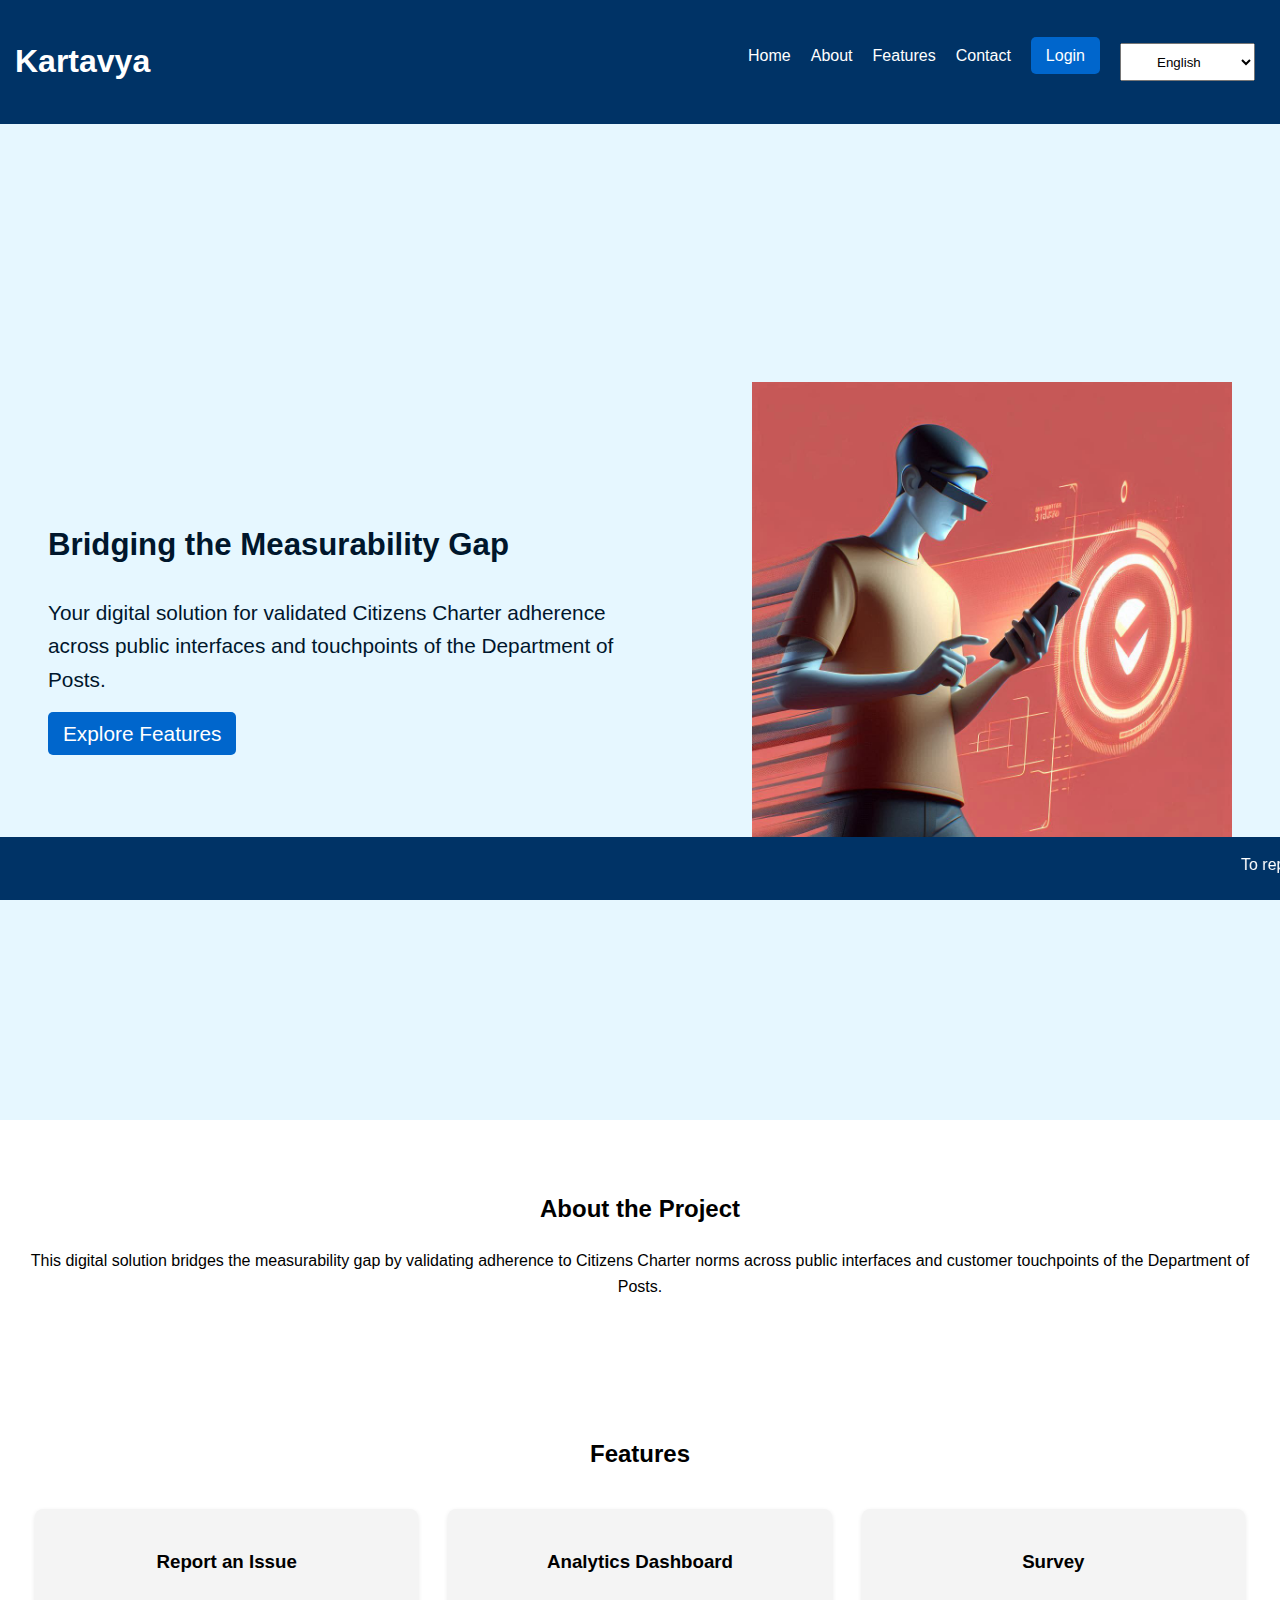
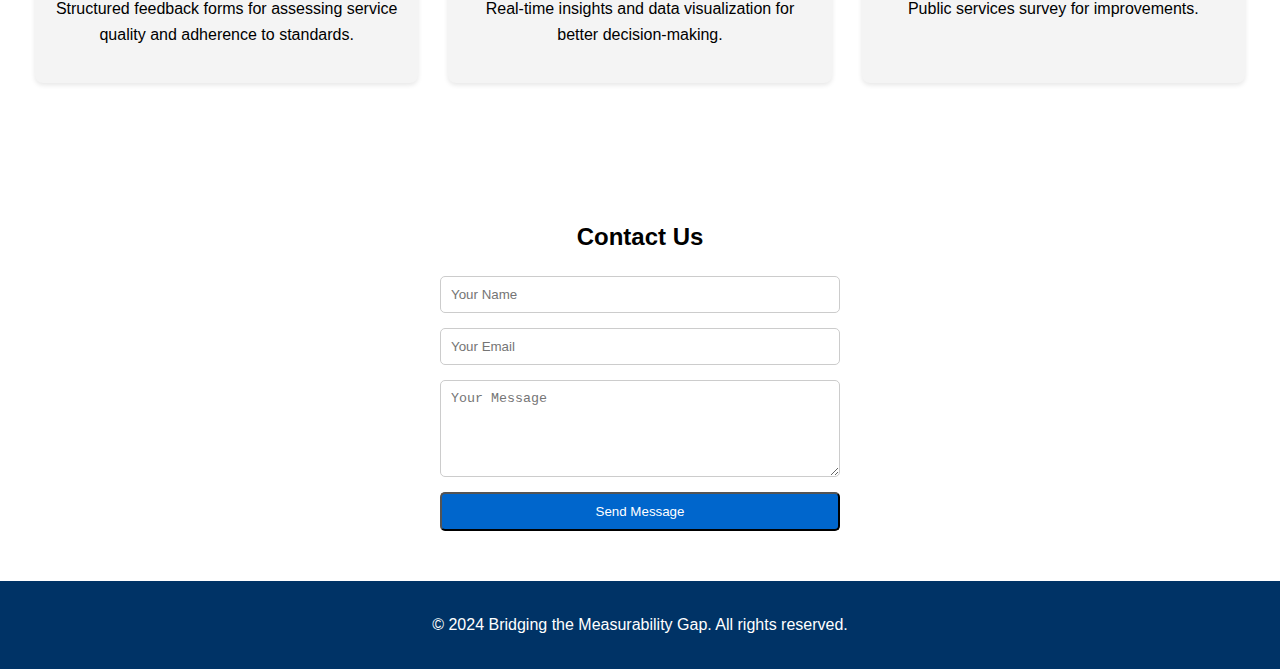
<file: index.html>
<!DOCTYPE html>
<html lang="en">
  <head>
    <meta charset="UTF-8" />
    <meta name="viewport" content="width=device-width, initial-scale=1.0" />
    <title>Bridging the Measurability Gap</title>
    <link rel="stylesheet" href="index.css" />
  </head>
  <body>
    <header>
      <nav class="navbar">
        <div class="logo">
          <h1>Kartavya</h1>
        </div>
        <ul class="nav-links">
          <li><a href="#home">Home</a></li>
          <li><a href="#about">About</a></li>
          <li><a href="#features">Features</a></li>
          <li><a href="#contact">Contact</a></li>
          <li><a href="#login" class="btn">Login</a></li>
          <li>
            <select id="language-switcher" onchange="changeLanguage()">
              <option value="en">English</option>
              <option value="hi">हिन्दी</option>
              <option value="es">Español</option>
              <!-- Add more languages as needed -->
            </select>
          </li>
        </ul>
      </nav>
    </header>

    <section id="home" class="hero-section">
      <div class="hero-content">
        <h2>Bridging the Measurability Gap</h2>
        <p>
          Your digital solution for validated Citizens Charter adherence across
          public interfaces and touchpoints of the Department of Posts.
        </p>
        <a href="#features" class="btn">Explore Features</a>
      </div>
    </section>

    <section id="about" class="about-section">
      <h2>About the Project</h2>
      <p>
        This digital solution bridges the measurability gap by validating
        adherence to Citizens Charter norms across public interfaces and
        customer touchpoints of the Department of Posts.
      </p>
    </section>

    <section id="features" class="features-section">
      <h2>Features</h2>
      <div class="feature-cards">
        <div class="feature-card">
          <a href="upload.html">
            <h3>Report an Issue</h3>
            <p>
              Structured feedback forms for assessing service quality and
              adherence to standards.
            </p>
          </a>
        </div>
        <div class="feature-card">
          <a href="analytics.html">
            <h3>Analytics Dashboard</h3>
            <p>
              Real-time insights and data visualization for better
              decision-making.
            </p>
          </a>
        </div>
        <div class="feature-card">
          <a href="survey.html">
            <h3>Survey</h3>
            <p>Public services survey for improvements.</p>
          </a>
        </div>
      </div>
    </section>

    <section id="contact" class="contact-section">
      <h2>Contact Us</h2>
      <form>
        <input type="text" placeholder="Your Name" required />
        <input type="email" placeholder="Your Email" required />
        <textarea rows="5" placeholder="Your Message" required></textarea>
        <button type="submit" class="btn">Send Message</button>
      </form>
    </section>

    <footer>
      <div class="sticky-footer">
        <marquee
          >To report an issue, please contact us toll-free at
          1800-123-4567</marquee
        >
      </div>
      <p>&copy; 2024 Bridging the Measurability Gap. All rights reserved.</p>
    </footer>
    <script>
      const translations = {
        en: {
          home: "Home",
          about: "About",
          features: "Features",
          contact: "Contact",
          login: "Login",
          heroTitle: "Bridging the Measurability Gap",
          heroDescription:
            "Your digital solution for validated Citizens Charter adherence across public interfaces and touchpoints of the Department of Posts.",
          aboutDescription:
            "This digital solution bridges the measurability gap by validating adherence to Citizens Charter norms across public interfaces and customer touchpoints of the Department of Posts.",
          reportIssue: "Report an Issue",
          analytics: "Analytics Dashboard",
          survey: "Survey",
          contactUs: "Contact Us",
          yourName: "Your Name",
          yourEmail: "Your Email",
          yourMessage: "Your Message",
          sendMessage: "Send Message",
          footer: "© 2024 Bridging the Measurability Gap. All rights reserved.",
        },
        hi: {
          home: "घर",
          about: "के बारे में",
          features: "विशेषताएँ",
          contact: "संपर्क करें",
          login: "लॉगिन करें",
          heroTitle: "मापनीयता अंतर को पाटना",
          heroDescription:
            "सार्वजनिक इंटरफेस और डाक विभाग के ग्राहक टचपॉइंट्स के बीच नागरिक चार्टर की वैधता का समाधान।",
          aboutDescription:
            "यह डिजिटल समाधान नागरिक चार्टर मानकों के पालन को मान्य करने के लिए मापनीयता अंतर को पाटता है।",
          reportIssue: "समस्या रिपोर्ट करें",
          analytics: "विश्लेषण डैशबोर्ड",
          survey: "सर्वेक्षण",
          contactUs: "संपर्क करें",
          yourName: "आपका नाम",
          yourEmail: "आपका ईमेल",
          yourMessage: "आपका संदेश",
          sendMessage: "संदेश भेजें",
          footer: "© 2024 मापनीयता अंतर को पाटना। सर्वाधिकार सुरक्षित।",
        },
        es: {
          home: "Inicio",
          about: "Acerca de",
          features: "Características",
          contact: "Contacto",
          login: "Iniciar sesión",
          heroTitle: "Cerrando la Brecha de Medibilidad",
          heroDescription:
            "Su solución digital para la adhesión validada a la Carta de Ciudadanos en interfaces públicas y puntos de contacto del Departamento de Correos.",
          aboutDescription:
            "Esta solución digital cierra la brecha de medibilidad validando la adhesión a las normas de la Carta de Ciudadanos.",
          reportIssue: "Reportar un Problema",
          analytics: "Panel de Análisis",
          survey: "Encuesta",
          contactUs: "Contáctenos",
          yourName: "Tu Nombre",
          yourEmail: "Tu Correo Electrónico",
          yourMessage: "Tu Mensaje",
          sendMessage: "Enviar Mensaje",
          footer:
            "© 2024 Cerrando la Brecha de Medibilidad. Todos los derechos reservados.",
        },
      };

      function changeLanguage() {
        const lang = document.getElementById("language-switcher").value;
        document.querySelector(".nav-links li:nth-child(1) a").textContent =
          translations[lang].home;
        document.querySelector(".nav-links li:nth-child(2) a").textContent =
          translations[lang].about;
        document.querySelector(".nav-links li:nth-child(3) a").textContent =
          translations[lang].features;
        document.querySelector(".nav-links li:nth-child(4) a").textContent =
          translations[lang].contact;
        document.querySelector(".nav-links li:nth-child(5) a").textContent =
          translations[lang].login;

        document.querySelector(".hero-content h2").textContent =
          translations[lang].heroTitle;
        document.querySelector(".hero-content p").textContent =
          translations[lang].heroDescription;
        document.querySelector(".about-section p").textContent =
          translations[lang].aboutDescription;

        document.querySelectorAll(".feature-card h3")[0].textContent =
          translations[lang].reportIssue;
        document.querySelectorAll(".feature-card h3")[1].textContent =
          translations[lang].analytics;
        document.querySelectorAll(".feature-card h3")[2].textContent =
          translations[lang].survey;

        document.querySelector(".contact-section h2").textContent =
          translations[lang].contactUs;
        document.querySelector(
          ".contact-section input[placeholder='Your Name']"
        ).placeholder = translations[lang].yourName;
        document.querySelector(
          ".contact-section input[placeholder='Your Email']"
        ).placeholder = translations[lang].yourEmail;
        document.querySelector(
          ".contact-section textarea[placeholder='Your Message']"
        ).placeholder = translations[lang].yourMessage;
        document.querySelector(".contact-section button").textContent =
          translations[lang].sendMessage;

        document.querySelector("footer p").textContent =
          translations[lang].footer;
      }
    </script>
  </body>
</html>
</file>
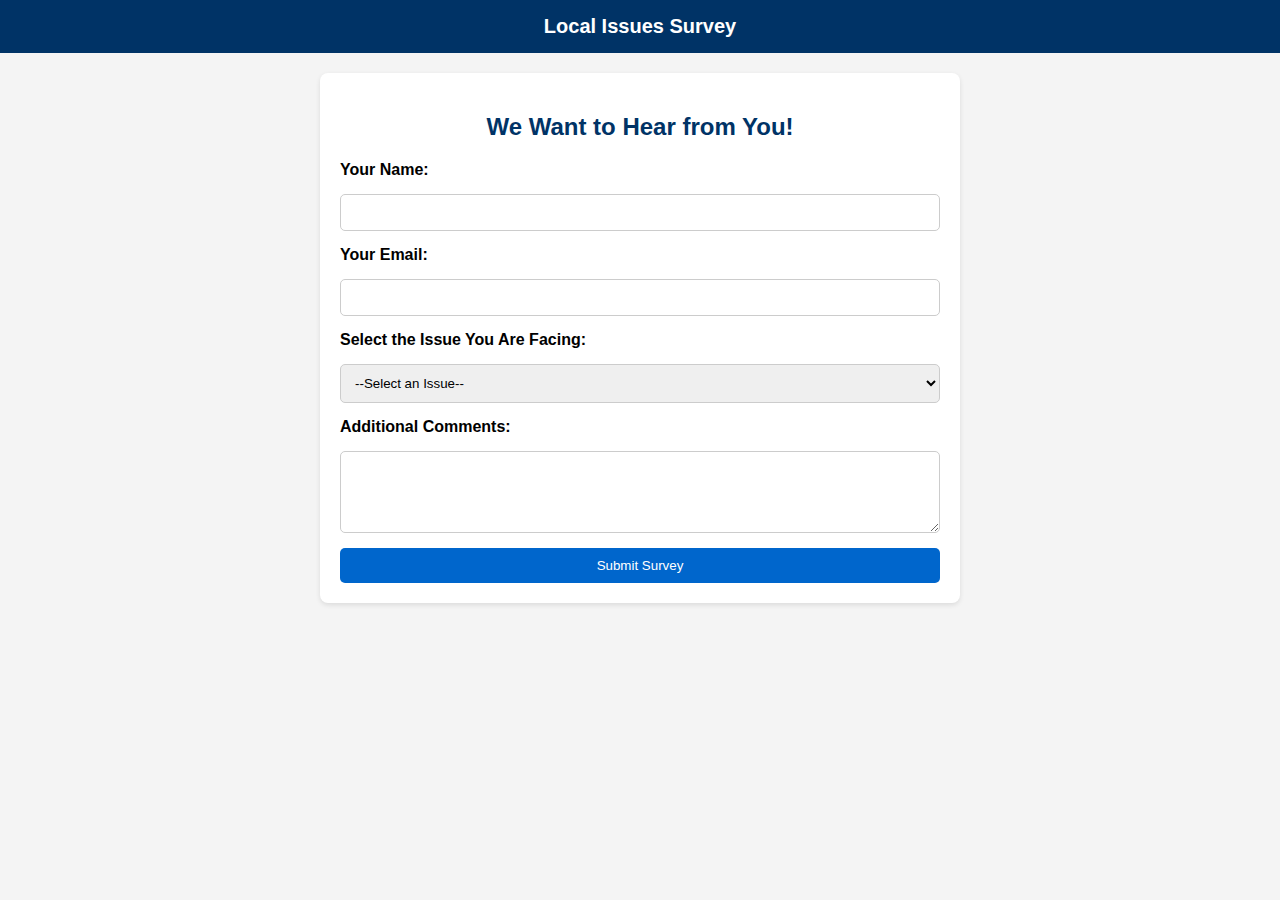
<file: survey.html>
<!DOCTYPE html>
<html lang="en">
  <head>
    <meta charset="UTF-8" />
    <meta name="viewport" content="width=device-width, initial-scale=1.0" />
    <title>Local Issues Survey</title>
    <style>
      body {
        font-family: Arial, sans-serif;
        background: #f4f4f4;
        margin: 0;
        padding: 0;
      }

      .navbar {
        background: #003366;
        color: #fff;
        padding: 15px;
        display: flex;
        justify-content: center;
        align-items: center;
      }

      .navbar h1 {
        margin: 0;
        font-size: 20px;
      }

      .container {
        max-width: 600px;
        margin: 20px auto;
        padding: 20px;
        background: #fff;
        border-radius: 8px;
        box-shadow: 0 2px 5px rgba(0, 0, 0, 0.1);
      }

      h2 {
        color: #003366;
        text-align: center;
      }

      form {
        display: flex;
        flex-direction: column;
        gap: 15px;
      }

      label {
        font-weight: bold;
      }

      input[type="text"],
      select,
      textarea {
        padding: 10px;
        border: 1px solid #ccc;
        border-radius: 5px;
      }

      textarea {
        resize: vertical;
      }

      .btn {
        background: #0066cc;
        color: #fff;
        padding: 10px;
        border: none;
        border-radius: 5px;
        cursor: pointer;
        transition: background 0.3s ease;
      }

      .btn:hover {
        background: #005bb5;
      }
    </style>
  </head>
  <body>
    <div class="navbar">
      <h1>Local Issues Survey</h1>
    </div>

    <div class="container">
      <h2>We Want to Hear from You!</h2>
      <form id="surveyForm">
        <label for="name">Your Name:</label>
        <input type="text" id="name" name="name" required />

        <label for="email">Your Email:</label>
        <input type="text" id="email" name="email" required />

        <label for="issue">Select the Issue You Are Facing:</label>
        <select id="issue" name="issue" required>
          <option value="">--Select an Issue--</option>
          <option value="water_supply">Water Supply Problems</option>
          <option value="road_condition">Poor Road Conditions</option>
          <option value="waste_management">Waste Management Issues</option>
          <option value="public_transport">Public Transport Issues</option>
          <option value="healthcare">Healthcare Accessibility</option>
          <option value="other">Other</option>
        </select>

        <label for="additionalComments">Additional Comments:</label>
        <textarea
          id="additionalComments"
          name="additionalComments"
          rows="4"
        ></textarea>

        <button type="submit" class="btn">Submit Survey</button>
      </form>
    </div>

    <script>
      // Handle form submission
      document
        .getElementById("surveyForm")
        .addEventListener("submit", function (e) {
          e.preventDefault(); // Prevent default form submission

          // Get form data
          const name = document.getElementById("name").value;
          const email = document.getElementById("email").value;
          const issue = document.getElementById("issue").value;
          const additionalComments =
            document.getElementById("additionalComments").value;

          // Here you can add code to send this data to your server
          console.log("Form submitted:", {
            name,
            email,
            issue,
            additionalComments,
          });
          alert("Thank you for your feedback!");

          // Clear form fields
          this.reset();
        });
    </script>
  </body>
</html>
</file>
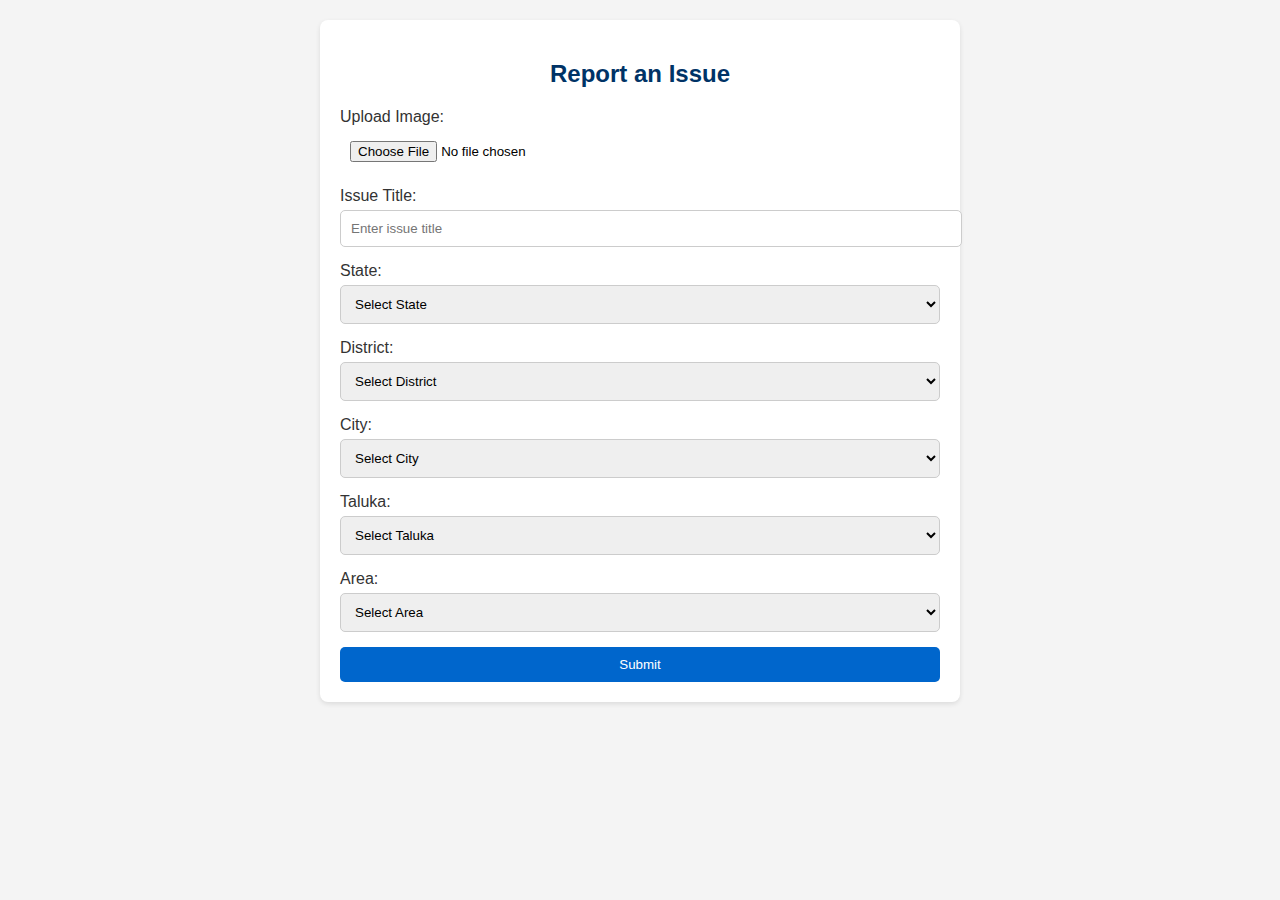
<file: upload.html>
<!DOCTYPE html>
<html lang="en">
  <head>
    <meta charset="UTF-8" />
    <meta name="viewport" content="width=device-width, initial-scale=1.0" />
    <title>Report an Issue</title>
    <style>
      body {
        font-family: Arial, sans-serif;
        background: #f4f4f4;
        margin: 0;
        padding: 20px;
      }

      .container {
        background: #fff;
        border-radius: 8px;
        padding: 20px;
        max-width: 600px;
        margin: 0 auto;
        box-shadow: 0 2px 5px rgba(0, 0, 0, 0.1);
      }

      h2 {
        text-align: center;
        color: #003366;
      }

      .form-group {
        margin-bottom: 15px;
      }

      .form-group label {
        display: block;
        margin-bottom: 5px;
        color: #333;
      }

      .form-group input,
      .form-group select,
      .form-group textarea {
        width: 100%;
        padding: 10px;
        border: 1px solid #ccc;
        border-radius: 5px;
      }

      .form-group input[type="file"] {
        border: none;
      }

      .submit-btn {
        background: #0066cc;
        color: #fff;
        padding: 10px 15px;
        border: none;
        border-radius: 5px;
        cursor: pointer;
        width: 100%;
        transition: background 0.3s ease;
      }

      .submit-btn:hover {
        background: #005bb5;
      }

      .preview-image {
        margin-top: 10px;
        max-width: 100%;
        max-height: 200px;
        display: none;
        border-radius: 5px;
      }
    </style>
  </head>
  <body>
    <div class="container">
      <h2>Report an Issue</h2>
      <form>
        <div class="form-group">
          <label for="file-upload">Upload Image:</label>
          <input type="file" id="file-upload" accept="image/*" />
          <img id="preview" class="preview-image" alt="Image Preview" />
        </div>

        <div class="form-group">
          <label for="issue-title">Issue Title:</label>
          <input type="text" id="issue-title" placeholder="Enter issue title" />
        </div>

        <div class="form-group">
          <label for="state">State:</label>
          <select id="state">
            <option value="" disabled selected>Select State</option>
            <!-- Replace with dynamic data -->
            <option value="maharashtra">Maharashtra</option>
            <option value="karnataka">Karnataka</option>
            <option value="gujarat">Gujarat</option>
          </select>
        </div>

        <div class="form-group">
          <label for="district">District:</label>
          <select id="district">
            <option value="" disabled selected>Select District</option>
            <!-- Replace with dynamic data -->
            <option value="pune">Pune</option>
            <option value="bangalore">Bangalore</option>
            <option value="ahmedabad">Ahmedabad</option>
          </select>
        </div>

        <div class="form-group">
          <label for="city">City:</label>
          <select id="city">
            <option value="" disabled selected>Select City</option>
            <!-- Replace with dynamic data -->
            <option value="pune">Pune City</option>
            <option value="bangalore">Bangalore City</option>
            <option value="ahmedabad">Ahmedabad City</option>
          </select>
        </div>

        <div class="form-group">
          <label for="taluka">Taluka:</label>
          <select id="taluka">
            <option value="" disabled selected>Select Taluka</option>
            <!-- Replace with dynamic data -->
            <option value="haveli">Haveli</option>
            <option value="magadi">Magadi</option>
            <option value="daskroi">Daskroi</option>
          </select>
        </div>

        <div class="form-group">
          <label for="area">Area:</label>
          <select id="area">
            <option value="" disabled selected>Select Area</option>
            <!-- Replace with dynamic data -->
            <option value="shivaji-nagar">Shivaji Nagar</option>
            <option value="majestic">Majestic</option>
            <option value="vastrapur">Vastrapur</option>
          </select>
        </div>

        <button type="submit" class="submit-btn">Submit</button>
      </form>
    </div>

    <script>
      const fileInput = document.getElementById("file-upload");
      const previewImage = document.getElementById("preview");

      // Handle file selection
      fileInput.addEventListener("change", (event) => {
        const file = event.target.files[0];
        if (file) {
          const reader = new FileReader();
          reader.onload = function (e) {
            previewImage.src = e.target.result;
            previewImage.style.display = "block";
          };
          reader.readAsDataURL(file);
        }
      });
    </script>
  </body>
</html>
</file>
<file: index.css>
body {
  font-family: Arial, sans-serif;
  margin: 0;
  padding: 0;
  line-height: 1.6;
  background: #e6f7ff; /* Light blue background */
}

.navbar {
  background: #003366;
  color: #fff;
  padding: 15px;
  display: flex;
  justify-content: space-between;
  align-items: center;
}

.nav-links {
  list-style: none;
  display: flex;
}

.nav-links li {
  margin: 0 10px;
}

.nav-links a {
  color: #fff;
  text-decoration: none;
}

.btn {
  background: #0066cc;
  color: #fff;
  padding: 10px 15px;
  text-decoration: none;
  border-radius: 5px;
  transition: background 0.3s ease;
}

.btn:hover {
  background: #005bb5;
}

.hero-section {
  background: url("hero.png") no-repeat center center/cover;
  color: #fff;
  height: 100vh;
  display: flex;
  margin: 3rem;
  justify-content: left;
  align-items: center;
  text-align: left;
  background-size: 30rem;
  background-position-x: right;
  color: #00162c;
  font-size: 1.3rem;
}

.hero-content {
  max-width: 600px;
}

.about-section,
.features-section,
.contact-section {
  background: #fff;
  padding: 50px 20px;
  text-align: center;
}

.feature-cards {
  display: flex;
  justify-content: space-around;
  flex-wrap: wrap;
}

.feature-card {
  background: #f4f4f4;
  margin: 15px;
  padding: 20px;
  flex: 1 1 250px;
  border-radius: 8px;
  box-shadow: 0 2px 5px rgba(0, 0, 0, 0.1);
  transition: background 0.3s ease, box-shadow 0.3s ease;
  text-align: center;
  cursor: pointer;
}

.feature-card:hover {
  background: #0066cc;
  color: #fff;
  box-shadow: 0 4px 10px rgba(0, 0, 0, 0.2);
}

.feature-card a {
  text-decoration: none;
  color: inherit;
  display: block;
}

.contact-section form {
  display: flex;
  flex-direction: column;
  gap: 15px;
  max-width: 400px;
  margin: 0 auto;
}

.contact-section input,
.contact-section textarea {
  padding: 10px;
  border: 1px solid #ccc;
  border-radius: 5px;
}

footer {
  background: #003366;
  color: #fff;
  text-align: center;
  padding: 15px;
}

#language-switcher {
  padding: 0.6rem 2rem;
}
body {
  position: relative; /* Make sure body has a relative position */
  margin: 0; /* Remove default margin */
}

.sticky-footer {
  position: fixed;
  bottom: 0;
  left: 0; /* Align to the left of the screen */
  width: 100%; /* Make it full width */
  background: #003366; /* Dark blue background */
  color: white;
  padding: 15px;
  text-align: center; /* Center the text */
  z-index: 1000; /* Ensure it's on top of other content */
}

marquee {
  font-size: 16px; /* Adjust the font size */
}
</file>
